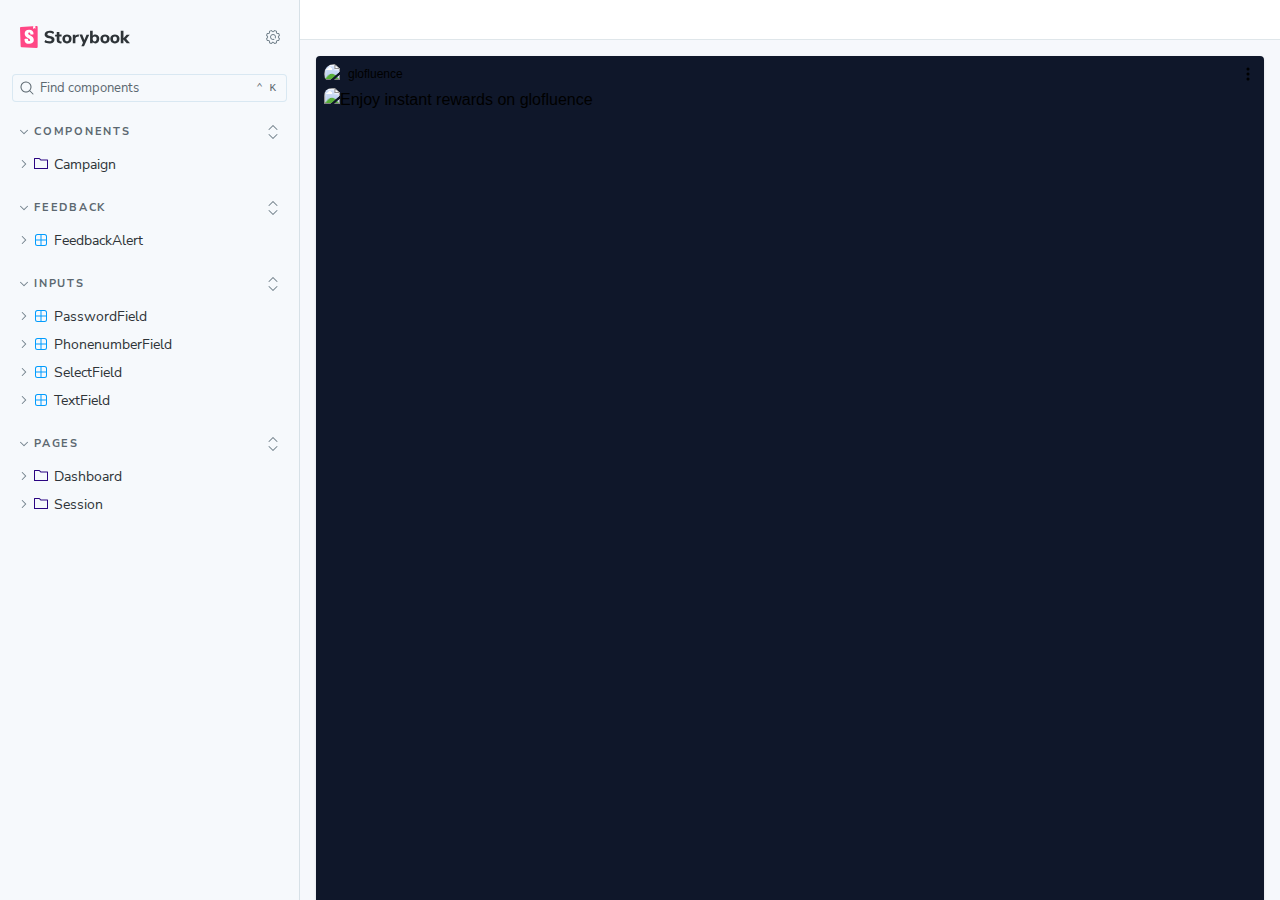
<file: index.html>
<!DOCTYPE html>
<html lang="en">
  <head>
    <meta charset="utf-8" />

    <title>storybook - Storybook</title>
    <meta name="viewport" content="width=device-width, initial-scale=1, maximum-scale=1" />

    
    <link rel="icon" type="image/x-icon" href="./favicon.ico" />
    
    <style>
      @font-face {
        font-family: 'Nunito Sans';
        font-style: normal;
        font-weight: 400;
        font-display: swap;
        src: url('./sb-common-assets/nunito-sans-regular.woff2') format('woff2');
      }

      @font-face {
        font-family: 'Nunito Sans';
        font-style: italic;
        font-weight: 400;
        font-display: swap;
        src: url('./sb-common-assets/nunito-sans-italic.woff2') format('woff2');
      }

      @font-face {
        font-family: 'Nunito Sans';
        font-style: normal;
        font-weight: 700;
        font-display: swap;
        src: url('./sb-common-assets/nunito-sans-bold.woff2') format('woff2');
      }

      @font-face {
        font-family: 'Nunito Sans';
        font-style: italic;
        font-weight: 700;
        font-display: swap;
        src: url('./sb-common-assets/nunito-sans-bold-italic.woff2') format('woff2');
      }
    </style>

    <link href="./sb-manager/runtime.js" rel="modulepreload" />

    
    <link href="./sb-addons/storybook-core-core-server-presets-0/common-manager-bundle.js" rel="modulepreload" />
    
    <link href="./sb-addons/onboarding-1/manager-bundle.js" rel="modulepreload" />
    
    <link href="./sb-addons/links-2/manager-bundle.js" rel="modulepreload" />
    
    <link href="./sb-addons/essentials-controls-3/manager-bundle.js" rel="modulepreload" />
    
    <link href="./sb-addons/essentials-actions-4/manager-bundle.js" rel="modulepreload" />
    
    <link href="./sb-addons/essentials-backgrounds-5/manager-bundle.js" rel="modulepreload" />
    
    <link href="./sb-addons/essentials-viewport-6/manager-bundle.js" rel="modulepreload" />
    
    <link href="./sb-addons/essentials-toolbars-7/manager-bundle.js" rel="modulepreload" />
    
    <link href="./sb-addons/essentials-measure-8/manager-bundle.js" rel="modulepreload" />
    
    <link href="./sb-addons/essentials-outline-9/manager-bundle.js" rel="modulepreload" />
    
    <link href="./sb-addons/chromatic-com-storybook-10/manager-bundle.js" rel="modulepreload" />
    
    <link href="./sb-addons/interactions-11/manager-bundle.js" rel="modulepreload" />
      <meta name="robots" content="noindex" /> 

    <style>
      #storybook-root[hidden] {
        display: none !important;
      }
    </style>

    
  </head>
  <body>
    <div id="root"></div>

    
    <script>
      
        
          window['FEATURES'] = {
  "argTypeTargetsV7": true,
  "legacyDecoratorFileOrder": false,
  "disallowImplicitActionsInRenderV8": true
};
        
      
        
          window['REFS'] = {};
        
      
        
          window['LOGLEVEL'] = "info";
        
      
        
          window['DOCS_OPTIONS'] = {
  "defaultName": "Docs",
  "autodocs": "tag"
};
        
      
        
          window['CONFIG_TYPE'] = "PRODUCTION";
        
      
        
      
        
      
        
          window['TAGS_OPTIONS'] = {
  "dev-only": {
    "excludeFromDocsStories": true
  },
  "docs-only": {
    "excludeFromSidebar": true
  },
  "test-only": {
    "excludeFromSidebar": true,
    "excludeFromDocsStories": true
  }
};
        
      
        
          window['STORYBOOK_RENDERER'] = "react";
        
      
        
          window['STORYBOOK_BUILDER'] = "@storybook/builder-webpack5";
        
      
        
          window['STORYBOOK_FRAMEWORK'] = "@storybook/react-webpack5";
        
      
    </script>
    

    <script type="module">
      import './sb-manager/globals-runtime.js';
      
      
        import './sb-addons/storybook-core-core-server-presets-0/common-manager-bundle.js';
      
        import './sb-addons/onboarding-1/manager-bundle.js';
      
        import './sb-addons/links-2/manager-bundle.js';
      
        import './sb-addons/essentials-controls-3/manager-bundle.js';
      
        import './sb-addons/essentials-actions-4/manager-bundle.js';
      
        import './sb-addons/essentials-backgrounds-5/manager-bundle.js';
      
        import './sb-addons/essentials-viewport-6/manager-bundle.js';
      
        import './sb-addons/essentials-toolbars-7/manager-bundle.js';
      
        import './sb-addons/essentials-measure-8/manager-bundle.js';
      
        import './sb-addons/essentials-outline-9/manager-bundle.js';
      
        import './sb-addons/chromatic-com-storybook-10/manager-bundle.js';
      
        import './sb-addons/interactions-11/manager-bundle.js';
      
      
      import './sb-manager/runtime.js';
    </script>

    
    <link href="./sb-preview/runtime.js" rel="prefetch" as="script" />
    
  </body>
</html>
</file>
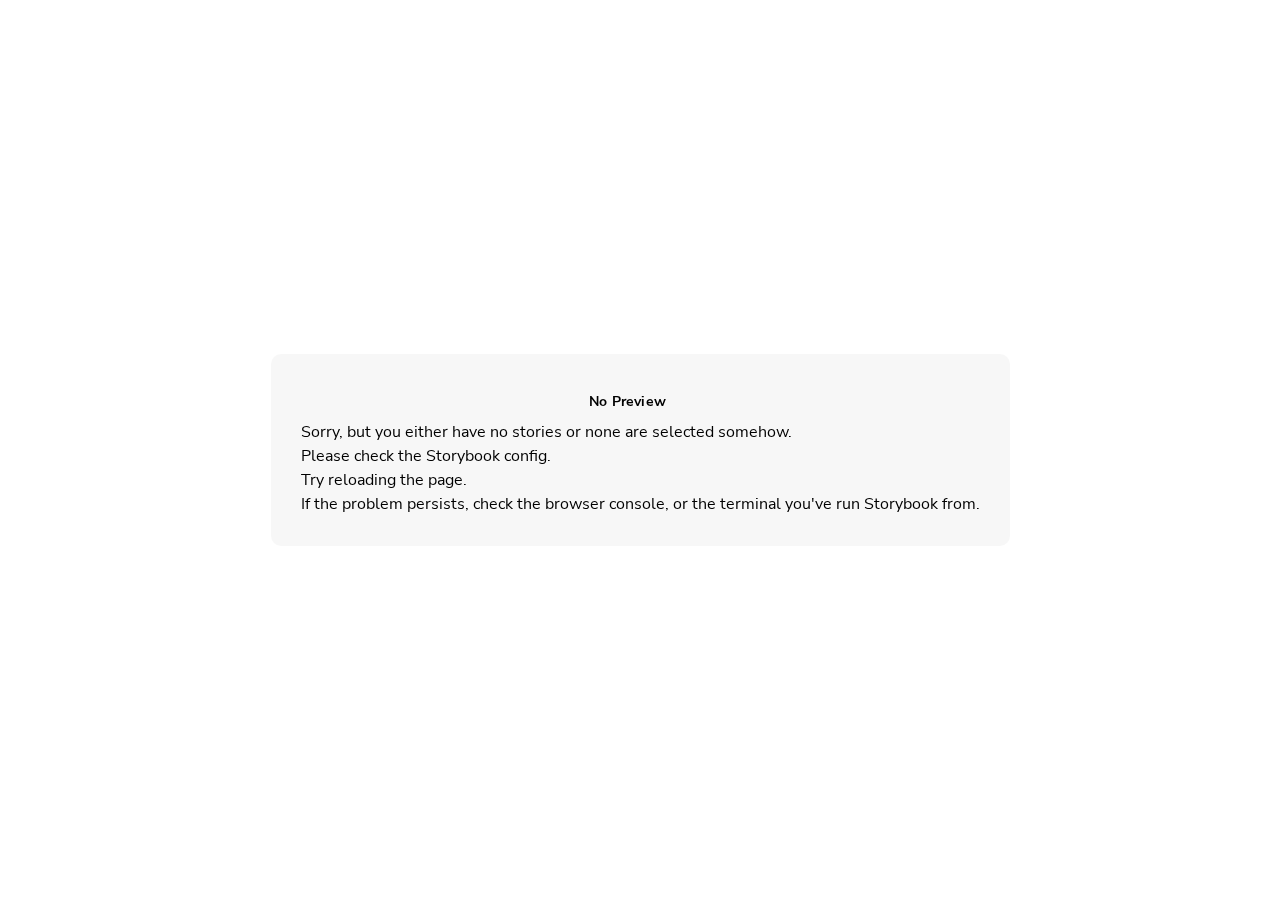
<file: iframe.html>
<!doctype html><html lang="en"><head><meta charset="utf-8"><title>Webpack App</title><meta name="viewport" content="width=device-width,initial-scale=1"><style>@font-face {
        font-family: 'Nunito Sans';
        font-style: normal;
        font-weight: 400;
        font-display: swap;
        src: url('./sb-common-assets/nunito-sans-regular.woff2') format('woff2');
      }

      @font-face {
        font-family: 'Nunito Sans';
        font-style: italic;
        font-weight: 400;
        font-display: swap;
        src: url('./sb-common-assets/nunito-sans-italic.woff2') format('woff2');
      }

      @font-face {
        font-family: 'Nunito Sans';
        font-style: normal;
        font-weight: 700;
        font-display: swap;
        src: url('./sb-common-assets/nunito-sans-bold.woff2') format('woff2');
      }

      @font-face {
        font-family: 'Nunito Sans';
        font-style: italic;
        font-weight: 700;
        font-display: swap;
        src: url('./sb-common-assets/nunito-sans-bold-italic.woff2') format('woff2');
      }</style><base target="_parent"><style>/* While we aren't showing the main block yet, but still preparing, we want everything the user
     has rendered, which may or may not be in #storybook-root, to be display none */
  .sb-show-preparing-story:not(.sb-show-main) > :not(.sb-preparing-story) {
    display: none;
  }

  .sb-show-preparing-docs:not(.sb-show-main) > :not(.sb-preparing-docs) {
    display: none;
  }

  /* Hide our own blocks when we aren't supposed to be showing them */
  :not(.sb-show-preparing-story) > .sb-preparing-story,
  :not(.sb-show-preparing-docs) > .sb-preparing-docs,
  :not(.sb-show-nopreview) > .sb-nopreview,
  :not(.sb-show-errordisplay) > .sb-errordisplay {
    display: none;
  }

  .sb-show-main.sb-main-centered {
    margin: 0;
    display: flex;
    align-items: center;
    min-height: 100vh;
  }

  .sb-show-main.sb-main-centered #storybook-root {
    box-sizing: border-box;
    margin: auto;
    padding: 1rem;
    max-height: 100%;
    /* Hack for centering correctly in IE11 */
  }

  /* Vertical centering fix for IE11 */
  @media screen and (-ms-high-contrast: none), (-ms-high-contrast: active) {
    .sb-show-main.sb-main-centered:after {
      content: '';
      min-height: inherit;
      font-size: 0;
    }
  }

  .sb-show-main.sb-main-fullscreen {
    margin: 0;
    padding: 0;
    display: block;
  }

  .sb-show-main.sb-main-padded {
    margin: 0;
    padding: 1rem;
    display: block;
    box-sizing: border-box;
  }

  .sb-wrapper {
    position: fixed;
    top: 0;
    bottom: 0;
    left: 0;
    right: 0;
    box-sizing: border-box;

    padding: 40px;
    font-family:
      'Nunito Sans',
      -apple-system,
      '.SFNSText-Regular',
      'San Francisco',
      BlinkMacSystemFont,
      'Segoe UI',
      'Helvetica Neue',
      Helvetica,
      Arial,
      sans-serif;
    -webkit-font-smoothing: antialiased;
    overflow: auto;
  }

  @media (max-width: 700px) {
    .sb-wrapper {
      padding: 20px;
    }
  }

  @media (max-width: 500px) {
    .sb-wrapper {
      padding: 10px;
    }
  }

  .sb-heading {
    font-size: 14px;
    font-weight: 600;
    letter-spacing: 0.2px;
    margin: 10px 0;
    padding-right: 25px;
  }

  .sb-nopreview {
    display: flex;
    align-content: center;
    justify-content: center;
    box-sizing: border-box;
  }

  .sb-nopreview_main {
    margin: auto;
    padding: 30px;
    border-radius: 10px;
    background: rgba(0, 0, 0, 0.03);
  }

  .sb-nopreview_heading {
    text-align: center;
  }

  .sb-errordisplay {
    background: #f6f9fc;
    color: black;
    z-index: 999999;
    width: 100vw;
    min-height: 100vh;
    box-sizing: border-box;

    & ol {
      padding-left: 18px;
      margin: 0;
    }

    & h1 {
      font-family: Nunito Sans;
      font-size: 22px;
      font-weight: 400;
      line-height: 30px;
      font-weight: normal;
      margin: 0;

      &::before {
        content: '';
        display: inline-block;
        width: 12px;
        height: 12px;
        background: #ff4400;
        border-radius: 50%;
        margin-right: 8px;
      }
    }

    & p,
    & ol {
      font-family: Nunito Sans;
      font-size: 14px;
      font-weight: 400;
      line-height: 19px;
      margin: 0;
    }

    & li + li {
      margin: 0;
      padding: 0;
      padding-top: 12px;
    }

    & a {
      color: currentColor;
    }
  }

  .sb-errordisplay_main {
    margin: auto;
    padding: 24px;
    display: flex;
    box-sizing: border-box;

    flex-direction: column;
    min-height: 100%;
    width: 100%;
    border-radius: 6px;
    background: white;
    border: 1px solid #ff0000;
    box-shadow: 0 0 64px rgba(0, 0, 0, 0.1);
    gap: 24px;
  }

  .sb-errordisplay_code {
    padding: 10px;
    flex: 1;
    background: #242424;
    color: #c6c6c6;
    box-sizing: border-box;

    font-size: 14px;
    font-weight: 400;
    line-height: 19px;
    border-radius: 4px;

    font-family: 'Operator Mono', 'Fira Code Retina', 'Fira Code', 'FiraCode-Retina', 'Andale Mono',
      'Lucida Console', Consolas, Monaco, monospace;
    margin: 0;
    overflow: auto;
  }

  .sb-errordisplay pre {
    white-space: pre-wrap;
    white-space: revert;
  }

  @-webkit-keyframes sb-rotate360 {
    from {
      transform: rotate(0deg);
    }

    to {
      transform: rotate(360deg);
    }
  }

  @keyframes sb-rotate360 {
    from {
      transform: rotate(0deg);
    }

    to {
      transform: rotate(360deg);
    }
  }

  @-webkit-keyframes sb-glow {
    0%,
    100% {
      opacity: 1;
    }

    50% {
      opacity: 0.4;
    }
  }

  @keyframes sb-glow {
    0%,
    100% {
      opacity: 1;
    }

    50% {
      opacity: 0.4;
    }
  }

  /* We display the preparing loaders *over* the rendering story */
  .sb-preparing-story,
  .sb-preparing-docs {
    background-color: white;
    /* Maximum possible z-index. It would be better to use stacking contexts to ensure it's always
    on top, but this isn't possible as it would require making CSS changes that could affect user code */
    z-index: 2147483647;
  }

  .sb-loader {
    -webkit-animation: sb-rotate360 0.7s linear infinite;
    animation: sb-rotate360 0.7s linear infinite;
    border-color: rgba(97, 97, 97, 0.29);
    border-radius: 50%;
    border-style: solid;
    border-top-color: #646464;
    border-width: 2px;
    display: inline-block;
    height: 32px;
    left: 50%;
    margin-left: -16px;
    margin-top: -16px;
    mix-blend-mode: difference;
    overflow: hidden;
    position: absolute;
    top: 50%;
    transition: all 200ms ease-out;
    vertical-align: top;
    width: 32px;
    z-index: 4;
  }

  .sb-previewBlock {
    background: #fff;
    border: 1px solid rgba(0, 0, 0, 0.1);
    border-radius: 4px;
    box-shadow: rgba(0, 0, 0, 0.1) 0 1px 3px 0;
    margin: 25px auto 40px;
    max-width: 600px;
  }

  .sb-previewBlock_header {
    align-items: center;
    box-shadow: rgba(0, 0, 0, 0.1) 0 -1px 0 0 inset;
    display: flex;
    gap: 14px;
    height: 40px;
    padding: 0 12px;
  }

  .sb-previewBlock_icon {
    -webkit-animation: sb-glow 1.5s ease-in-out infinite;
    animation: sb-glow 1.5s ease-in-out infinite;
    background: #e6e6e6;
    height: 14px;
    width: 14px;
  }

  .sb-previewBlock_icon:last-child {
    margin-left: auto;
  }

  .sb-previewBlock_body {
    -webkit-animation: sb-glow 1.5s ease-in-out infinite;
    animation: sb-glow 1.5s ease-in-out infinite;
    height: 182px;
    position: relative;
  }

  .sb-argstableBlock {
    border-collapse: collapse;
    border-spacing: 0;
    font-size: 13px;
    line-height: 20px;
    margin: 25px auto 40px;
    max-width: 600px;
    text-align: left;
    width: 100%;
  }

  .sb-argstableBlock th:first-of-type,
  .sb-argstableBlock td:first-of-type {
    padding-left: 20px;
  }

  .sb-argstableBlock th:nth-of-type(2),
  .sb-argstableBlock td:nth-of-type(2) {
    width: 35%;
  }

  .sb-argstableBlock th:nth-of-type(3),
  .sb-argstableBlock td:nth-of-type(3) {
    width: 15%;
  }

  .sb-argstableBlock th:last-of-type,
  .sb-argstableBlock td:last-of-type {
    width: 25%;
    padding-right: 20px;
  }

  .sb-argstableBlock th span,
  .sb-argstableBlock td span {
    -webkit-animation: sb-glow 1.5s ease-in-out infinite;
    animation: sb-glow 1.5s ease-in-out infinite;
    background-color: rgba(0, 0, 0, 0.1);
    border-radius: 0;
    box-shadow: none;
    color: transparent;
  }

  .sb-argstableBlock th {
    padding: 10px 15px;
  }

  .sb-argstableBlock-body {
    border-radius: 4px;
    box-shadow:
      rgba(0, 0, 0, 0.1) 0 1px 3px 1px,
      rgba(0, 0, 0, 0.065) 0 0 0 1px;
  }

  .sb-argstableBlock-body tr {
    background: transparent;
    overflow: hidden;
  }

  .sb-argstableBlock-body tr:not(:first-child) {
    border-top: 1px solid #e6e6e6;
  }

  .sb-argstableBlock-body tr:first-child td:first-child {
    border-top-left-radius: 4px;
  }

  .sb-argstableBlock-body tr:first-child td:last-child {
    border-top-right-radius: 4px;
  }

  .sb-argstableBlock-body tr:last-child td:first-child {
    border-bottom-left-radius: 4px;
  }

  .sb-argstableBlock-body tr:last-child td:last-child {
    border-bottom-right-radius: 4px;
  }

  .sb-argstableBlock-body td {
    background: #fff;
    padding-bottom: 10px;
    padding-top: 10px;
    vertical-align: top;
  }

  .sb-argstableBlock-body td:not(:first-of-type) {
    padding-left: 15px;
    padding-right: 15px;
  }

  .sb-argstableBlock-body button {
    -webkit-animation: sb-glow 1.5s ease-in-out infinite;
    animation: sb-glow 1.5s ease-in-out infinite;
    background-color: rgba(0, 0, 0, 0.1);
    border: 0;
    border-radius: 0;
    box-shadow: none;
    color: transparent;
    display: inline;
    font-size: 12px;
    line-height: 1;
    padding: 10px 16px;
  }

  .sb-argstableBlock-summary {
    margin-top: 4px;
  }

  .sb-argstableBlock-code {
    margin-right: 4px;
    margin-bottom: 4px;
    padding: 2px 5px;
  }</style><script>/* globals window */
  /* eslint-disable no-underscore-dangle */
  try {
    if (window.top !== window) {
      window.__REACT_DEVTOOLS_GLOBAL_HOOK__ = window.top.__REACT_DEVTOOLS_GLOBAL_HOOK__;
      window.__VUE_DEVTOOLS_GLOBAL_HOOK__ = window.top.__VUE_DEVTOOLS_GLOBAL_HOOK__;
      window.top.__VUE_DEVTOOLS_CONTEXT__ = window.document;
    }
  } catch (e) {
    // eslint-disable-next-line no-console
    console.warn('unable to connect to top frame for connecting dev tools');
  }</script><link href="static/css/4173.d0ded9eb.css" rel="stylesheet"><link href="static/css/main.d8adbba6.css" rel="stylesheet"><style>#storybook-root[hidden],
      #storybook-docs[hidden] {
        display: none !important;
      }</style></head><body><div class="sb-preparing-story sb-wrapper"><div class="sb-loader"></div></div><div class="sb-preparing-docs sb-wrapper"><div class="sb-previewBlock"><div class="sb-previewBlock_header"><div class="sb-previewBlock_icon"></div><div class="sb-previewBlock_icon"></div><div class="sb-previewBlock_icon"></div><div class="sb-previewBlock_icon"></div></div><div class="sb-previewBlock_body"><div class="sb-loader"></div></div></div><table aria-hidden="true" class="sb-argstableBlock"><thead class="sb-argstableBlock-head"><tr><th><span>Name</span></th><th><span>Description</span></th><th><span>Default</span></th><th><span>Control</span></th></tr></thead><tbody class="sb-argstableBlock-body"><tr><td><span>propertyName</span><span title="Required">*</span></td><td><div><span>This is a short description</span></div><div class="sb-argstableBlock-summary"><div><span class="sb-argstableBlock-code">summary</span></div></div></td><td><div><span class="sb-argstableBlock-code">defaultValue</span></div></td><td><button>Set string</button></td></tr><tr><td><span>propertyName</span><span>*</span></td><td><div><span>This is a short description</span></div><div class="sb-argstableBlock-summary"><div><span class="sb-argstableBlock-code">summary</span></div></div></td><td><div><span class="sb-argstableBlock-code">defaultValue</span></div></td><td><button>Set string</button></td></tr><tr><td><span>propertyName</span><span>*</span></td><td><div><span>This is a short description</span></div><div class="sb-argstableBlock-summary"><div><span class="sb-argstableBlock-code">summary</span></div></div></td><td><div><span class="sb-argstableBlock-code">defaultValue</span></div></td><td><button>Set string</button></td></tr></tbody></table></div><div class="sb-nopreview sb-wrapper"><div class="sb-nopreview_main"><h1 class="sb-nopreview_heading sb-heading">No Preview</h1><p>Sorry, but you either have no stories or none are selected somehow.</p><ul><li>Please check the Storybook config.</li><li>Try reloading the page.</li></ul><p>If the problem persists, check the browser console, or the terminal you've run Storybook from.</p></div></div><div class="sb-errordisplay sb-wrapper"><div class="sb-errordisplay_main"><h1 id="error-message"></h1><p>The component failed to render properly, likely due to a configuration issue in Storybook. Here are some common causes and how you can address them:</p><ol><li><strong>Missing Context/Providers</strong>: You can use decorators to supply specific contexts or providers, which are sometimes necessary for components to render correctly. For detailed instructions on using decorators, please visit the <a href="https://storybook.js.org/docs/react/writing-stories/decorators">Decorators documentation</a>.</li><li><strong>Misconfigured Webpack or Vite</strong>: Verify that Storybook picks up all necessary settings for loaders, plugins, and other relevant parameters. You can find step-by-step guides for configuring <a href="https://storybook.js.org/docs/builders/webpack">Webpack</a> or <a href="https://storybook.js.org/docs/builders/vite">Vite</a> with Storybook.</li><li><strong>Missing Environment Variables</strong>: Your Storybook may require specific environment variables to function as intended. You can set up custom environment variables as outlined in the <a href="https://storybook.js.org/docs/configure/environment-variables">Environment Variables documentation</a>.</li></ol><pre class="sb-errordisplay_code"><code id="error-stack"></code></pre></div></div><div id="storybook-root"></div><div id="storybook-docs"></div><script>window['CONFIG_TYPE'] = "PRODUCTION";
          
      
          
            window['LOGLEVEL'] = "info";
          
      
          
            window['FRAMEWORK_OPTIONS'] = {};
          
      
          
      
          
            window['FEATURES'] = {"argTypeTargetsV7":true,"legacyDecoratorFileOrder":false,"disallowImplicitActionsInRenderV8":true};
          
      
          
      
          
            window['STORIES'] = [{"titlePrefix":"","directory":"./src","files":"**/*.mdx","importPathMatcher":"^\\.[\\\\/](?:src(?:\\/(?!\\.)(?:(?:(?!(?:^|\\/)\\.).)*?)\\/|\\/|$)(?!\\.)(?=.)[^/]*?\\.mdx)$"},{"titlePrefix":"","directory":"./src","files":"**/*.stories.@(js|jsx|mjs|ts|tsx)","importPathMatcher":"^\\.[\\\\/](?:src(?:\\/(?!\\.)(?:(?:(?!(?:^|\\/)\\.).)*?)\\/|\\/|$)(?!\\.)(?=.)[^/]*?\\.stories\\.(js|jsx|mjs|ts|tsx))$"}];
          
      
          
            window['DOCS_OPTIONS'] = {"defaultName":"Docs","autodocs":"tag"};
          
      
          
            window['TAGS_OPTIONS'] = {"dev-only":{"excludeFromDocsStories":true},"docs-only":{"excludeFromSidebar":true},"test-only":{"excludeFromSidebar":true,"excludeFromDocsStories":true}};</script><script type="module">import './sb-preview/runtime.js';

      
      import './runtime~main.d89743ee.iframe.bundle.js';
      
      import './main.a07658b6.iframe.bundle.js';</script></body></html>
</file>
<file: static/css/4173.d0ded9eb.css>
:root{--ion-color-primary: #0054e9;--ion-color-primary-rgb: 0, 84, 233;--ion-color-primary-contrast: #fff;--ion-color-primary-contrast-rgb: 255, 255, 255;--ion-color-primary-shade: #004acd;--ion-color-primary-tint: #1a65eb;--ion-color-secondary: #0163aa;--ion-color-secondary-rgb: 1, 99, 170;--ion-color-secondary-contrast: #fff;--ion-color-secondary-contrast-rgb: 255, 255, 255;--ion-color-secondary-shade: #015796;--ion-color-secondary-tint: #1a73b3;--ion-color-tertiary: #6030ff;--ion-color-tertiary-rgb: 96, 48, 255;--ion-color-tertiary-contrast: #fff;--ion-color-tertiary-contrast-rgb: 255, 255, 255;--ion-color-tertiary-shade: #542ae0;--ion-color-tertiary-tint: #7045ff;--ion-color-success: #2dd55b;--ion-color-success-rgb: 45, 213, 91;--ion-color-success-contrast: #000;--ion-color-success-contrast-rgb: 0, 0, 0;--ion-color-success-shade: #28bb50;--ion-color-success-tint: #42d96b;--ion-color-warning: #ffc409;--ion-color-warning-rgb: 255, 196, 9;--ion-color-warning-contrast: #000;--ion-color-warning-contrast-rgb: 0, 0, 0;--ion-color-warning-shade: #e0ac08;--ion-color-warning-tint: #ffca22;--ion-color-danger: #c5000f;--ion-color-danger-rgb: 197, 0, 15;--ion-color-danger-contrast: #fff;--ion-color-danger-contrast-rgb: 255, 255, 255;--ion-color-danger-shade: #ad000d;--ion-color-danger-tint: #cb1a27;--ion-color-light: #f4f5f8;--ion-color-light-rgb: 244, 245, 248;--ion-color-light-contrast: #000;--ion-color-light-contrast-rgb: 0, 0, 0;--ion-color-light-shade: #d7d8da;--ion-color-light-tint: #f5f6f9;--ion-color-medium: #636469;--ion-color-medium-rgb: 99, 100, 105;--ion-color-medium-contrast: #fff;--ion-color-medium-contrast-rgb: 255, 255, 255;--ion-color-medium-shade: #57585c;--ion-color-medium-tint: #737478;--ion-color-dark: #222428;--ion-color-dark-rgb: 34, 36, 40;--ion-color-dark-contrast: #fff;--ion-color-dark-contrast-rgb: 255, 255, 255;--ion-color-dark-shade: #1e2023;--ion-color-dark-tint: #383a3e}html.ios{--ion-default-font: -apple-system, BlinkMacSystemFont, "Helvetica Neue", "Roboto", sans-serif}html.md{--ion-default-font: "Roboto", "Helvetica Neue", sans-serif}html{--ion-dynamic-font: -apple-system-body;--ion-font-family: var(--ion-default-font)}body{background:var(--ion-background-color);color:var(--ion-text-color)}body.backdrop-no-scroll{overflow:hidden}html.ios ion-modal.modal-card ion-header ion-toolbar:first-of-type,html.ios ion-modal.modal-sheet ion-header ion-toolbar:first-of-type,html.ios ion-modal ion-footer ion-toolbar:first-of-type{padding-top:6px}html.ios ion-modal.modal-card ion-header ion-toolbar:last-of-type,html.ios ion-modal.modal-sheet ion-header ion-toolbar:last-of-type{padding-bottom:6px}html.ios ion-modal ion-toolbar{padding-right:calc(var(--ion-safe-area-right) + 8px);padding-left:calc(var(--ion-safe-area-left) + 8px)}@media screen and (min-width: 768px){html.ios ion-modal.modal-card:first-of-type{--backdrop-opacity: 0.18}}ion-modal.modal-default.show-modal~ion-modal.modal-default{--backdrop-opacity: 0;--box-shadow: none}html.ios ion-modal.modal-card .ion-page{border-top-left-radius:var(--border-radius)}.ion-color-primary{--ion-color-base: var(--ion-color-primary, #0054e9) !important;--ion-color-base-rgb: var(--ion-color-primary-rgb, 0, 84, 233) !important;--ion-color-contrast: var(--ion-color-primary-contrast, #fff) !important;--ion-color-contrast-rgb: var(--ion-color-primary-contrast-rgb, 255, 255, 255) !important;--ion-color-shade: var(--ion-color-primary-shade, #004acd) !important;--ion-color-tint: var(--ion-color-primary-tint, #1a65eb) !important}.ion-color-secondary{--ion-color-base: var(--ion-color-secondary, #0163aa) !important;--ion-color-base-rgb: var(--ion-color-secondary-rgb, 1, 99, 170) !important;--ion-color-contrast: var(--ion-color-secondary-contrast, #fff) !important;--ion-color-contrast-rgb: var(--ion-color-secondary-contrast-rgb, 255, 255, 255) !important;--ion-color-shade: var(--ion-color-secondary-shade, #015796) !important;--ion-color-tint: var(--ion-color-secondary-tint, #1a73b3) !important}.ion-color-tertiary{--ion-color-base: var(--ion-color-tertiary, #6030ff) !important;--ion-color-base-rgb: var(--ion-color-tertiary-rgb, 96, 48, 255) !important;--ion-color-contrast: var(--ion-color-tertiary-contrast, #fff) !important;--ion-color-contrast-rgb: var(--ion-color-tertiary-contrast-rgb, 255, 255, 255) !important;--ion-color-shade: var(--ion-color-tertiary-shade, #542ae0) !important;--ion-color-tint: var(--ion-color-tertiary-tint, #7045ff) !important}.ion-color-success{--ion-color-base: var(--ion-color-success, #2dd55b) !important;--ion-color-base-rgb: var(--ion-color-success-rgb, 45, 213, 91) !important;--ion-color-contrast: var(--ion-color-success-contrast, #000) !important;--ion-color-contrast-rgb: var(--ion-color-success-contrast-rgb, 0, 0, 0) !important;--ion-color-shade: var(--ion-color-success-shade, #28bb50) !important;--ion-color-tint: var(--ion-color-success-tint, #42d96b) !important}.ion-color-warning{--ion-color-base: var(--ion-color-warning, #ffc409) !important;--ion-color-base-rgb: var(--ion-color-warning-rgb, 255, 196, 9) !important;--ion-color-contrast: var(--ion-color-warning-contrast, #000) !important;--ion-color-contrast-rgb: var(--ion-color-warning-contrast-rgb, 0, 0, 0) !important;--ion-color-shade: var(--ion-color-warning-shade, #e0ac08) !important;--ion-color-tint: var(--ion-color-warning-tint, #ffca22) !important}.ion-color-danger{--ion-color-base: var(--ion-color-danger, #c5000f) !important;--ion-color-base-rgb: var(--ion-color-danger-rgb, 197, 0, 15) !important;--ion-color-contrast: var(--ion-color-danger-contrast, #fff) !important;--ion-color-contrast-rgb: var(--ion-color-danger-contrast-rgb, 255, 255, 255) !important;--ion-color-shade: var(--ion-color-danger-shade, #ad000d) !important;--ion-color-tint: var(--ion-color-danger-tint, #cb1a27) !important}.ion-color-light{--ion-color-base: var(--ion-color-light, #f4f5f8) !important;--ion-color-base-rgb: var(--ion-color-light-rgb, 244, 245, 248) !important;--ion-color-contrast: var(--ion-color-light-contrast, #000) !important;--ion-color-contrast-rgb: var(--ion-color-light-contrast-rgb, 0, 0, 0) !important;--ion-color-shade: var(--ion-color-light-shade, #d7d8da) !important;--ion-color-tint: var(--ion-color-light-tint, #f5f6f9) !important}.ion-color-medium{--ion-color-base: var(--ion-color-medium, #636469) !important;--ion-color-base-rgb: var(--ion-color-medium-rgb, 99, 100, 105) !important;--ion-color-contrast: var(--ion-color-medium-contrast, #fff) !important;--ion-color-contrast-rgb: var(--ion-color-medium-contrast-rgb, 255, 255, 255) !important;--ion-color-shade: var(--ion-color-medium-shade, #57585c) !important;--ion-color-tint: var(--ion-color-medium-tint, #737478) !important}.ion-color-dark{--ion-color-base: var(--ion-color-dark, #222428) !important;--ion-color-base-rgb: var(--ion-color-dark-rgb, 34, 36, 40) !important;--ion-color-contrast: var(--ion-color-dark-contrast, #fff) !important;--ion-color-contrast-rgb: var(--ion-color-dark-contrast-rgb, 255, 255, 255) !important;--ion-color-shade: var(--ion-color-dark-shade, #1e2023) !important;--ion-color-tint: var(--ion-color-dark-tint, #383a3e) !important}.ion-page{left:0;right:0;top:0;bottom:0;display:flex;position:absolute;flex-direction:column;justify-content:space-between;contain:layout size style;z-index:0}ion-modal>.ion-page{position:relative;contain:layout style;height:100%}.split-pane-visible>.ion-page.split-pane-main{position:relative}ion-route,ion-route-redirect,ion-router,ion-select-option,ion-nav-controller,ion-menu-controller,ion-action-sheet-controller,ion-alert-controller,ion-loading-controller,ion-modal-controller,ion-picker-controller,ion-popover-controller,ion-toast-controller,.ion-page-hidden{display:none !important}.ion-page-invisible{opacity:0}.can-go-back>ion-header ion-back-button{display:block}html.plt-ios.plt-hybrid,html.plt-ios.plt-pwa{--ion-statusbar-padding: 20px}@supports(padding-top: 20px){html{--ion-safe-area-top: var(--ion-statusbar-padding)}}@supports(padding-top: env(safe-area-inset-top)){html{--ion-safe-area-top: env(safe-area-inset-top);--ion-safe-area-bottom: env(safe-area-inset-bottom);--ion-safe-area-left: env(safe-area-inset-left);--ion-safe-area-right: env(safe-area-inset-right)}}ion-card.ion-color .ion-inherit-color,ion-card-header.ion-color .ion-inherit-color{color:inherit}.menu-content{transform:translate3d(0,  0,  0)}.menu-content-open{cursor:pointer;touch-action:manipulation;pointer-events:none;overflow-y:hidden}.menu-content-open ion-content{--overflow: hidden}.menu-content-open .ion-content-scroll-host{overflow:hidden}.ios .menu-content-reveal{box-shadow:-8px 0 42px rgba(0,0,0,.08)}[dir=rtl].ios .menu-content-reveal{box-shadow:8px 0 42px rgba(0,0,0,.08)}.md .menu-content-reveal{box-shadow:4px 0px 16px rgba(0,0,0,.18)}.md .menu-content-push{box-shadow:4px 0px 16px rgba(0,0,0,.18)}ion-accordion-group.accordion-group-expand-inset>ion-accordion:first-of-type{border-top-left-radius:8px;border-top-right-radius:8px}ion-accordion-group.accordion-group-expand-inset>ion-accordion:last-of-type{border-bottom-left-radius:8px;border-bottom-right-radius:8px}ion-accordion-group>ion-accordion:last-of-type ion-item[slot=header]{--border-width: 0px}ion-accordion.accordion-animated>[slot=header] .ion-accordion-toggle-icon{transition:300ms transform cubic-bezier(0.25, 0.8, 0.5, 1)}@media(prefers-reduced-motion: reduce){ion-accordion .ion-accordion-toggle-icon{transition:none !important}}ion-accordion.accordion-expanding>[slot=header] .ion-accordion-toggle-icon,ion-accordion.accordion-expanded>[slot=header] .ion-accordion-toggle-icon{transform:rotate(180deg)}ion-accordion-group.accordion-group-expand-inset.md>ion-accordion.accordion-previous ion-item[slot=header]{--border-width: 0px;--inner-border-width: 0px}ion-accordion-group.accordion-group-expand-inset.md>ion-accordion.accordion-expanding:first-of-type,ion-accordion-group.accordion-group-expand-inset.md>ion-accordion.accordion-expanded:first-of-type{margin-top:0}ion-input input::-webkit-date-and-time-value{text-align:start}.ion-datetime-button-overlay{--width: fit-content;--height: fit-content}.ion-datetime-button-overlay ion-datetime.datetime-grid{width:320px;min-height:320px}[ion-last-focus],header[tabindex="-1"]:focus,[role=banner][tabindex="-1"]:focus,main[tabindex="-1"]:focus,[role=main][tabindex="-1"]:focus,h1[tabindex="-1"]:focus,[role=heading][aria-level="1"][tabindex="-1"]:focus{outline:none}.popover-viewport:has(>ion-content){overflow:hidden}@supports not selector(:has(> ion-content)){.popover-viewport{overflow:hidden}}/*# sourceMappingURL=core.css.map */

audio,canvas,progress,video{vertical-align:baseline}audio:not([controls]){display:none;height:0}b,strong{font-weight:bold}img{max-width:100%}hr{height:1px;border-width:0;box-sizing:content-box}pre{overflow:auto}code,kbd,pre,samp{font-family:monospace,monospace;font-size:1em}label,input,select,textarea{font-family:inherit;line-height:normal}textarea{overflow:auto;height:auto;font:inherit;color:inherit}textarea::placeholder{padding-left:2px}form,input,optgroup,select{margin:0;font:inherit;color:inherit}html input[type=button],input[type=reset],input[type=submit]{cursor:pointer;-webkit-appearance:button}a,a div,a span,a ion-icon,a ion-label,button,button div,button span,button ion-icon,button ion-label,.ion-tappable,[tappable],[tappable] div,[tappable] span,[tappable] ion-icon,[tappable] ion-label,input,textarea{touch-action:manipulation}a ion-label,button ion-label{pointer-events:none}button{padding:0;border:0;border-radius:0;font-family:inherit;font-style:inherit;font-feature-settings:inherit;font-variant:inherit;line-height:1;text-transform:none;cursor:pointer;-webkit-appearance:button}[tappable]{cursor:pointer}a[disabled],button[disabled],html input[disabled]{cursor:default}button::-moz-focus-inner,input::-moz-focus-inner{padding:0;border:0}input[type=number]::-webkit-inner-spin-button,input[type=number]::-webkit-outer-spin-button{height:auto}input[type=search]::-webkit-search-cancel-button,input[type=search]::-webkit-search-decoration{-webkit-appearance:none}table{border-collapse:collapse;border-spacing:0}td,th{padding:0}/*# sourceMappingURL=normalize.css.map */

*{box-sizing:border-box;-webkit-tap-highlight-color:rgba(0,0,0,0);-webkit-tap-highlight-color:transparent;-webkit-touch-callout:none}html{width:100%;height:100%;-webkit-text-size-adjust:100%;-moz-text-size-adjust:100%;text-size-adjust:100%}html:not(.hydrated) body{display:none}html.ion-ce body{display:block}html.plt-pwa{height:100vh}body{-moz-osx-font-smoothing:grayscale;-webkit-font-smoothing:antialiased;margin-left:0;margin-right:0;margin-top:0;margin-bottom:0;padding-left:0;padding-right:0;padding-top:0;padding-bottom:0;position:fixed;width:100%;max-width:100%;height:100%;max-height:100%;transform:translateZ(0);text-rendering:optimizeLegibility;overflow:hidden;touch-action:manipulation;-webkit-user-drag:none;-ms-content-zooming:none;word-wrap:break-word;overscroll-behavior-y:none;-webkit-text-size-adjust:none;-moz-text-size-adjust:none;text-size-adjust:none}/*# sourceMappingURL=structure.css.map */

html{font-family:var(--ion-font-family)}@supports(-webkit-touch-callout: none){html{font:16px var(--ion-font-family);font:var(--ion-dynamic-font, 16px var(--ion-font-family))}}a{background-color:transparent;color:#0054e9;color:var(--ion-color-primary, #0054e9)}h1,h2,h3,h4,h5,h6{margin-top:16px;margin-bottom:10px;font-weight:500;line-height:1.2}h1{margin-top:20px;font-size:1.625rem}h2{margin-top:18px;font-size:1.5rem}h3{font-size:1.375rem}h4{font-size:1.25rem}h5{font-size:1.125rem}h6{font-size:1rem}small{font-size:75%}sub,sup{position:relative;font-size:75%;line-height:0;vertical-align:baseline}sup{top:-0.5em}sub{bottom:-0.25em}/*# sourceMappingURL=typography.css.map */

.ion-no-padding{--padding-start: 0;--padding-end: 0;--padding-top: 0;--padding-bottom: 0;padding-left:0;padding-right:0;padding-top:0;padding-bottom:0}.ion-padding{--padding-start: var(--ion-padding, 16px);--padding-end: var(--ion-padding, 16px);--padding-top: var(--ion-padding, 16px);--padding-bottom: var(--ion-padding, 16px);padding-inline-start:16px;padding-inline-start:var(--ion-padding, 16px);padding-inline-end:16px;padding-inline-end:var(--ion-padding, 16px);padding-top:16px;padding-top:var(--ion-padding, 16px);padding-bottom:16px;padding-bottom:var(--ion-padding, 16px)}.ion-padding-top{--padding-top: var(--ion-padding, 16px);padding-top:16px;padding-top:var(--ion-padding, 16px)}.ion-padding-start{--padding-start: var(--ion-padding, 16px);padding-inline-start:16px;padding-inline-start:var(--ion-padding, 16px)}.ion-padding-end{--padding-end: var(--ion-padding, 16px);padding-inline-end:16px;padding-inline-end:var(--ion-padding, 16px)}.ion-padding-bottom{--padding-bottom: var(--ion-padding, 16px);padding-bottom:16px;padding-bottom:var(--ion-padding, 16px)}.ion-padding-vertical{--padding-top: var(--ion-padding, 16px);--padding-bottom: var(--ion-padding, 16px);padding-top:16px;padding-top:var(--ion-padding, 16px);padding-bottom:16px;padding-bottom:var(--ion-padding, 16px)}.ion-padding-horizontal{--padding-start: var(--ion-padding, 16px);--padding-end: var(--ion-padding, 16px);padding-inline-start:16px;padding-inline-start:var(--ion-padding, 16px);padding-inline-end:16px;padding-inline-end:var(--ion-padding, 16px)}.ion-no-margin{--margin-start: 0;--margin-end: 0;--margin-top: 0;--margin-bottom: 0;margin-left:0;margin-right:0;margin-top:0;margin-bottom:0}.ion-margin{--margin-start: var(--ion-margin, 16px);--margin-end: var(--ion-margin, 16px);--margin-top: var(--ion-margin, 16px);--margin-bottom: var(--ion-margin, 16px);margin-inline-start:16px;margin-inline-start:var(--ion-margin, 16px);margin-inline-end:16px;margin-inline-end:var(--ion-margin, 16px);margin-top:16px;margin-top:var(--ion-margin, 16px);margin-bottom:16px;margin-bottom:var(--ion-margin, 16px)}.ion-margin-top{--margin-top: var(--ion-margin, 16px);margin-top:16px;margin-top:var(--ion-margin, 16px)}.ion-margin-start{--margin-start: var(--ion-margin, 16px);margin-inline-start:16px;margin-inline-start:var(--ion-margin, 16px)}.ion-margin-end{--margin-end: var(--ion-margin, 16px);margin-inline-end:16px;margin-inline-end:var(--ion-margin, 16px)}.ion-margin-bottom{--margin-bottom: var(--ion-margin, 16px);margin-bottom:16px;margin-bottom:var(--ion-margin, 16px)}.ion-margin-vertical{--margin-top: var(--ion-margin, 16px);--margin-bottom: var(--ion-margin, 16px);margin-top:16px;margin-top:var(--ion-margin, 16px);margin-bottom:16px;margin-bottom:var(--ion-margin, 16px)}.ion-margin-horizontal{--margin-start: var(--ion-margin, 16px);--margin-end: var(--ion-margin, 16px);margin-inline-start:16px;margin-inline-start:var(--ion-margin, 16px);margin-inline-end:16px;margin-inline-end:var(--ion-margin, 16px)}/*# sourceMappingURL=padding.css.map */

.ion-float-left{float:left !important}.ion-float-right{float:right !important}.ion-float-start{float:left !important}:host-context([dir=rtl]) .ion-float-start{float:right !important}[dir=rtl] .ion-float-start{float:right !important}@supports selector(:dir(rtl)){.ion-float-start:dir(rtl){float:right !important}}.ion-float-end{float:right !important}:host-context([dir=rtl]) .ion-float-end{float:left !important}[dir=rtl] .ion-float-end{float:left !important}@supports selector(:dir(rtl)){.ion-float-end:dir(rtl){float:left !important}}@media(min-width: 576px){.ion-float-sm-left{float:left !important}.ion-float-sm-right{float:right !important}.ion-float-sm-start{float:left !important}:host-context([dir=rtl]) .ion-float-sm-start{float:right !important}[dir=rtl] .ion-float-sm-start{float:right !important}@supports selector(:dir(rtl)){.ion-float-sm-start:dir(rtl){float:right !important}}.ion-float-sm-end{float:right !important}:host-context([dir=rtl]) .ion-float-sm-end{float:left !important}[dir=rtl] .ion-float-sm-end{float:left !important}@supports selector(:dir(rtl)){.ion-float-sm-end:dir(rtl){float:left !important}}}@media(min-width: 768px){.ion-float-md-left{float:left !important}.ion-float-md-right{float:right !important}.ion-float-md-start{float:left !important}:host-context([dir=rtl]) .ion-float-md-start{float:right !important}[dir=rtl] .ion-float-md-start{float:right !important}@supports selector(:dir(rtl)){.ion-float-md-start:dir(rtl){float:right !important}}.ion-float-md-end{float:right !important}:host-context([dir=rtl]) .ion-float-md-end{float:left !important}[dir=rtl] .ion-float-md-end{float:left !important}@supports selector(:dir(rtl)){.ion-float-md-end:dir(rtl){float:left !important}}}@media(min-width: 992px){.ion-float-lg-left{float:left !important}.ion-float-lg-right{float:right !important}.ion-float-lg-start{float:left !important}:host-context([dir=rtl]) .ion-float-lg-start{float:right !important}[dir=rtl] .ion-float-lg-start{float:right !important}@supports selector(:dir(rtl)){.ion-float-lg-start:dir(rtl){float:right !important}}.ion-float-lg-end{float:right !important}:host-context([dir=rtl]) .ion-float-lg-end{float:left !important}[dir=rtl] .ion-float-lg-end{float:left !important}@supports selector(:dir(rtl)){.ion-float-lg-end:dir(rtl){float:left !important}}}@media(min-width: 1200px){.ion-float-xl-left{float:left !important}.ion-float-xl-right{float:right !important}.ion-float-xl-start{float:left !important}:host-context([dir=rtl]) .ion-float-xl-start{float:right !important}[dir=rtl] .ion-float-xl-start{float:right !important}@supports selector(:dir(rtl)){.ion-float-xl-start:dir(rtl){float:right !important}}.ion-float-xl-end{float:right !important}:host-context([dir=rtl]) .ion-float-xl-end{float:left !important}[dir=rtl] .ion-float-xl-end{float:left !important}@supports selector(:dir(rtl)){.ion-float-xl-end:dir(rtl){float:left !important}}}/*# sourceMappingURL=float-elements.css.map */

.ion-text-center{text-align:center !important}.ion-text-justify{text-align:justify !important}.ion-text-start{text-align:start !important}.ion-text-end{text-align:end !important}.ion-text-left{text-align:left !important}.ion-text-right{text-align:right !important}.ion-text-nowrap{white-space:nowrap !important}.ion-text-wrap{white-space:normal !important}@media(min-width: 576px){.ion-text-sm-center{text-align:center !important}.ion-text-sm-justify{text-align:justify !important}.ion-text-sm-start{text-align:start !important}.ion-text-sm-end{text-align:end !important}.ion-text-sm-left{text-align:left !important}.ion-text-sm-right{text-align:right !important}.ion-text-sm-nowrap{white-space:nowrap !important}.ion-text-sm-wrap{white-space:normal !important}}@media(min-width: 768px){.ion-text-md-center{text-align:center !important}.ion-text-md-justify{text-align:justify !important}.ion-text-md-start{text-align:start !important}.ion-text-md-end{text-align:end !important}.ion-text-md-left{text-align:left !important}.ion-text-md-right{text-align:right !important}.ion-text-md-nowrap{white-space:nowrap !important}.ion-text-md-wrap{white-space:normal !important}}@media(min-width: 992px){.ion-text-lg-center{text-align:center !important}.ion-text-lg-justify{text-align:justify !important}.ion-text-lg-start{text-align:start !important}.ion-text-lg-end{text-align:end !important}.ion-text-lg-left{text-align:left !important}.ion-text-lg-right{text-align:right !important}.ion-text-lg-nowrap{white-space:nowrap !important}.ion-text-lg-wrap{white-space:normal !important}}@media(min-width: 1200px){.ion-text-xl-center{text-align:center !important}.ion-text-xl-justify{text-align:justify !important}.ion-text-xl-start{text-align:start !important}.ion-text-xl-end{text-align:end !important}.ion-text-xl-left{text-align:left !important}.ion-text-xl-right{text-align:right !important}.ion-text-xl-nowrap{white-space:nowrap !important}.ion-text-xl-wrap{white-space:normal !important}}/*# sourceMappingURL=text-alignment.css.map */

.ion-text-uppercase{text-transform:uppercase !important}.ion-text-lowercase{text-transform:lowercase !important}.ion-text-capitalize{text-transform:capitalize !important}@media(min-width: 576px){.ion-text-sm-uppercase{text-transform:uppercase !important}.ion-text-sm-lowercase{text-transform:lowercase !important}.ion-text-sm-capitalize{text-transform:capitalize !important}}@media(min-width: 768px){.ion-text-md-uppercase{text-transform:uppercase !important}.ion-text-md-lowercase{text-transform:lowercase !important}.ion-text-md-capitalize{text-transform:capitalize !important}}@media(min-width: 992px){.ion-text-lg-uppercase{text-transform:uppercase !important}.ion-text-lg-lowercase{text-transform:lowercase !important}.ion-text-lg-capitalize{text-transform:capitalize !important}}@media(min-width: 1200px){.ion-text-xl-uppercase{text-transform:uppercase !important}.ion-text-xl-lowercase{text-transform:lowercase !important}.ion-text-xl-capitalize{text-transform:capitalize !important}}/*# sourceMappingURL=text-transformation.css.map */

.ion-align-self-start{align-self:flex-start !important}.ion-align-self-end{align-self:flex-end !important}.ion-align-self-center{align-self:center !important}.ion-align-self-stretch{align-self:stretch !important}.ion-align-self-baseline{align-self:baseline !important}.ion-align-self-auto{align-self:auto !important}.ion-wrap{flex-wrap:wrap !important}.ion-nowrap{flex-wrap:nowrap !important}.ion-wrap-reverse{flex-wrap:wrap-reverse !important}.ion-justify-content-start{justify-content:flex-start !important}.ion-justify-content-center{justify-content:center !important}.ion-justify-content-end{justify-content:flex-end !important}.ion-justify-content-around{justify-content:space-around !important}.ion-justify-content-between{justify-content:space-between !important}.ion-justify-content-evenly{justify-content:space-evenly !important}.ion-align-items-start{align-items:flex-start !important}.ion-align-items-center{align-items:center !important}.ion-align-items-end{align-items:flex-end !important}.ion-align-items-stretch{align-items:stretch !important}.ion-align-items-baseline{align-items:baseline !important}/*# sourceMappingURL=flex-utils.css.map */

.ion-hide{display:none !important}.ion-hide-up{display:none !important}.ion-hide-down{display:none !important}@media(min-width: 576px){.ion-hide-sm-up{display:none !important}}@media(max-width: 575.98px){.ion-hide-sm-down{display:none !important}}@media(min-width: 768px){.ion-hide-md-up{display:none !important}}@media(max-width: 767.98px){.ion-hide-md-down{display:none !important}}@media(min-width: 992px){.ion-hide-lg-up{display:none !important}}@media(max-width: 991.98px){.ion-hide-lg-down{display:none !important}}@media(min-width: 1200px){.ion-hide-xl-up{display:none !important}}@media(max-width: 1199.98px){.ion-hide-xl-down{display:none !important}}/*# sourceMappingURL=display.css.map */


/*# sourceMappingURL=4173.d0ded9eb.css.map*/
</file>
<file: static/css/main.d8adbba6.css>
:root {
	--ion-color-primary: #2596BE;
	--ion-color-primary-rgb: 37,150,190;
	--ion-color-primary-contrast: #000000;
	--ion-color-primary-contrast-rgb: 0,0,0;
	--ion-color-primary-shade: #2184a7;
	--ion-color-primary-tint: #3ba1c5;

	--ion-color-secondary: #38AED8;
	--ion-color-secondary-rgb: 56,174,216;
	--ion-color-secondary-contrast: #000000;
	--ion-color-secondary-contrast-rgb: 0,0,0;
	--ion-color-secondary-shade: #3199be;
	--ion-color-secondary-tint: #4cb6dc;

	--ion-color-tertiary: #1E7898;
	--ion-color-tertiary-rgb: 30,120,152;
	--ion-color-tertiary-contrast: #ffffff;
	--ion-color-tertiary-contrast-rgb: 255,255,255;
	--ion-color-tertiary-shade: #1a6a86;
	--ion-color-tertiary-tint: #3586a2;

	--ion-color-success: #2dd55b;
	--ion-color-success-rgb: 45,213,91;
	--ion-color-success-contrast: #000000;
	--ion-color-success-contrast-rgb: 0,0,0;
	--ion-color-success-shade: #28bb50;
	--ion-color-success-tint: #42d96b;

	--ion-color-warning: #ffc409;
	--ion-color-warning-rgb: 255,196,9;
	--ion-color-warning-contrast: #000000;
	--ion-color-warning-contrast-rgb: 0,0,0;
	--ion-color-warning-shade: #e0ac08;
	--ion-color-warning-tint: #ffca22;

	--ion-color-danger: #c5000f;
	--ion-color-danger-rgb: 197,0,15;
	--ion-color-danger-contrast: #ffffff;
	--ion-color-danger-contrast-rgb: 255,255,255;
	--ion-color-danger-shade: #ad000d;
	--ion-color-danger-tint: #cb1a27;

	--ion-color-light: #f6f8fc;
	--ion-color-light-rgb: 246,248,252;
	--ion-color-light-contrast: #000000;
	--ion-color-light-contrast-rgb: 0,0,0;
	--ion-color-light-shade: #d8dade;
	--ion-color-light-tint: #f7f9fc;

	--ion-color-medium: #5f5f5f;
	--ion-color-medium-rgb: 95,95,95;
	--ion-color-medium-contrast: #ffffff;
	--ion-color-medium-contrast-rgb: 255,255,255;
	--ion-color-medium-shade: #545454;
	--ion-color-medium-tint: #6f6f6f;

	--ion-color-dark: #2f2f2f;
	--ion-color-dark-rgb: 47,47,47;
	--ion-color-dark-contrast: #ffffff;
	--ion-color-dark-contrast-rgb: 255,255,255;
	--ion-color-dark-shade: #292929;
	--ion-color-dark-tint: #444444;

}

/*
! tailwindcss v3.4.6 | MIT License | https://tailwindcss.com
*/

/*
1. Prevent padding and border from affecting element width. (https://github.com/mozdevs/cssremedy/issues/4)
2. Allow adding a border to an element by just adding a border-width. (https://github.com/tailwindcss/tailwindcss/pull/116)
*/

*,
::before,
::after {
  box-sizing: border-box; /* 1 */
  border-width: 0; /* 2 */
  border-style: solid; /* 2 */
  border-color: #e5e7eb; /* 2 */
}

::before,
::after {
  --tw-content: '';
}

/*
1. Use a consistent sensible line-height in all browsers.
2. Prevent adjustments of font size after orientation changes in iOS.
3. Use a more readable tab size.
4. Use the user's configured `sans` font-family by default.
5. Use the user's configured `sans` font-feature-settings by default.
6. Use the user's configured `sans` font-variation-settings by default.
7. Disable tap highlights on iOS
*/

html,
:host {
  line-height: 1.5; /* 1 */
  -webkit-text-size-adjust: 100%; /* 2 */ /* 3 */
  tab-size: 4; /* 3 */
  font-family: ui-sans-serif, system-ui, sans-serif, "Apple Color Emoji", "Segoe UI Emoji", "Segoe UI Symbol", "Noto Color Emoji"; /* 4 */
  font-feature-settings: normal; /* 5 */
  font-variation-settings: normal; /* 6 */
  -webkit-tap-highlight-color: transparent; /* 7 */
}

/*
1. Remove the margin in all browsers.
2. Inherit line-height from `html` so users can set them as a class directly on the `html` element.
*/

body {
  margin: 0; /* 1 */
  line-height: inherit; /* 2 */
}

/*
1. Add the correct height in Firefox.
2. Correct the inheritance of border color in Firefox. (https://bugzilla.mozilla.org/show_bug.cgi?id=190655)
3. Ensure horizontal rules are visible by default.
*/

hr {
  height: 0; /* 1 */
  color: inherit; /* 2 */
  border-top-width: 1px; /* 3 */
}

/*
Add the correct text decoration in Chrome, Edge, and Safari.
*/

abbr:where([title]) {
  -webkit-text-decoration: underline dotted;
          text-decoration: underline dotted;
}

/*
Remove the default font size and weight for headings.
*/

h1,
h2,
h3,
h4,
h5,
h6 {
  font-size: inherit;
  font-weight: inherit;
}

/*
Reset links to optimize for opt-in styling instead of opt-out.
*/

a {
  color: inherit;
  text-decoration: inherit;
}

/*
Add the correct font weight in Edge and Safari.
*/

b,
strong {
  font-weight: bolder;
}

/*
1. Use the user's configured `mono` font-family by default.
2. Use the user's configured `mono` font-feature-settings by default.
3. Use the user's configured `mono` font-variation-settings by default.
4. Correct the odd `em` font sizing in all browsers.
*/

code,
kbd,
samp,
pre {
  font-family: ui-monospace, SFMono-Regular, Menlo, Monaco, Consolas, "Liberation Mono", "Courier New", monospace; /* 1 */
  font-feature-settings: normal; /* 2 */
  font-variation-settings: normal; /* 3 */
  font-size: 1em; /* 4 */
}

/*
Add the correct font size in all browsers.
*/

small {
  font-size: 80%;
}

/*
Prevent `sub` and `sup` elements from affecting the line height in all browsers.
*/

sub,
sup {
  font-size: 75%;
  line-height: 0;
  position: relative;
  vertical-align: baseline;
}

sub {
  bottom: -0.25em;
}

sup {
  top: -0.5em;
}

/*
1. Remove text indentation from table contents in Chrome and Safari. (https://bugs.chromium.org/p/chromium/issues/detail?id=999088, https://bugs.webkit.org/show_bug.cgi?id=201297)
2. Correct table border color inheritance in all Chrome and Safari. (https://bugs.chromium.org/p/chromium/issues/detail?id=935729, https://bugs.webkit.org/show_bug.cgi?id=195016)
3. Remove gaps between table borders by default.
*/

table {
  text-indent: 0; /* 1 */
  border-color: inherit; /* 2 */
  border-collapse: collapse; /* 3 */
}

/*
1. Change the font styles in all browsers.
2. Remove the margin in Firefox and Safari.
3. Remove default padding in all browsers.
*/

button,
input,
optgroup,
select,
textarea {
  font-family: inherit; /* 1 */
  font-feature-settings: inherit; /* 1 */
  font-variation-settings: inherit; /* 1 */
  font-size: 100%; /* 1 */
  font-weight: inherit; /* 1 */
  line-height: inherit; /* 1 */
  letter-spacing: inherit; /* 1 */
  color: inherit; /* 1 */
  margin: 0; /* 2 */
  padding: 0; /* 3 */
}

/*
Remove the inheritance of text transform in Edge and Firefox.
*/

button,
select {
  text-transform: none;
}

/*
1. Correct the inability to style clickable types in iOS and Safari.
2. Remove default button styles.
*/

button,
input:where([type='button']),
input:where([type='reset']),
input:where([type='submit']) {
  -webkit-appearance: button; /* 1 */
  background-color: transparent; /* 2 */
  background-image: none; /* 2 */
}

/*
Use the modern Firefox focus style for all focusable elements.
*/

:-moz-focusring {
  outline: auto;
}

/*
Remove the additional `:invalid` styles in Firefox. (https://github.com/mozilla/gecko-dev/blob/2f9eacd9d3d995c937b4251a5557d95d494c9be1/layout/style/res/forms.css#L728-L737)
*/

:-moz-ui-invalid {
  box-shadow: none;
}

/*
Add the correct vertical alignment in Chrome and Firefox.
*/

progress {
  vertical-align: baseline;
}

/*
Correct the cursor style of increment and decrement buttons in Safari.
*/

::-webkit-inner-spin-button,
::-webkit-outer-spin-button {
  height: auto;
}

/*
1. Correct the odd appearance in Chrome and Safari.
2. Correct the outline style in Safari.
*/

[type='search'] {
  -webkit-appearance: textfield; /* 1 */
  outline-offset: -2px; /* 2 */
}

/*
Remove the inner padding in Chrome and Safari on macOS.
*/

::-webkit-search-decoration {
  -webkit-appearance: none;
}

/*
1. Correct the inability to style clickable types in iOS and Safari.
2. Change font properties to `inherit` in Safari.
*/

::-webkit-file-upload-button {
  -webkit-appearance: button; /* 1 */
  font: inherit; /* 2 */
}

/*
Add the correct display in Chrome and Safari.
*/

summary {
  display: list-item;
}

/*
Removes the default spacing and border for appropriate elements.
*/

blockquote,
dl,
dd,
h1,
h2,
h3,
h4,
h5,
h6,
hr,
figure,
p,
pre {
  margin: 0;
}

fieldset {
  margin: 0;
  padding: 0;
}

legend {
  padding: 0;
}

ol,
ul,
menu {
  list-style: none;
  margin: 0;
  padding: 0;
}

/*
Reset default styling for dialogs.
*/

dialog {
  padding: 0;
}

/*
Prevent resizing textareas horizontally by default.
*/

textarea {
  resize: vertical;
}

/*
1. Reset the default placeholder opacity in Firefox. (https://github.com/tailwindlabs/tailwindcss/issues/3300)
2. Set the default placeholder color to the user's configured gray 400 color.
*/

input::placeholder,
textarea::placeholder {
  opacity: 1; /* 1 */
  color: #9ca3af; /* 2 */
}

/*
Set the default cursor for buttons.
*/

button,
[role="button"] {
  cursor: pointer;
}

/*
Make sure disabled buttons don't get the pointer cursor.
*/

:disabled {
  cursor: default;
}

/*
1. Make replaced elements `display: block` by default. (https://github.com/mozdevs/cssremedy/issues/14)
2. Add `vertical-align: middle` to align replaced elements more sensibly by default. (https://github.com/jensimmons/cssremedy/issues/14#issuecomment-634934210)
   This can trigger a poorly considered lint error in some tools but is included by design.
*/

img,
svg,
video,
canvas,
audio,
iframe,
embed,
object {
  display: block; /* 1 */
  vertical-align: middle; /* 2 */
}

/*
Constrain images and videos to the parent width and preserve their intrinsic aspect ratio. (https://github.com/mozdevs/cssremedy/issues/14)
*/

img,
video {
  max-width: 100%;
  height: auto;
}

/* Make elements with the HTML hidden attribute stay hidden by default */

[hidden] {
  display: none;
}

*, ::before, ::after {
	--tw-border-spacing-x: 0;
	--tw-border-spacing-y: 0;
	--tw-translate-x: 0;
	--tw-translate-y: 0;
	--tw-rotate: 0;
	--tw-skew-x: 0;
	--tw-skew-y: 0;
	--tw-scale-x: 1;
	--tw-scale-y: 1;
	--tw-pan-x:  ;
	--tw-pan-y:  ;
	--tw-pinch-zoom:  ;
	--tw-scroll-snap-strictness: proximity;
	--tw-gradient-from-position:  ;
	--tw-gradient-via-position:  ;
	--tw-gradient-to-position:  ;
	--tw-ordinal:  ;
	--tw-slashed-zero:  ;
	--tw-numeric-figure:  ;
	--tw-numeric-spacing:  ;
	--tw-numeric-fraction:  ;
	--tw-ring-inset:  ;
	--tw-ring-offset-width: 0px;
	--tw-ring-offset-color: #fff;
	--tw-ring-color: rgb(59 130 246 / 0.5);
	--tw-ring-offset-shadow: 0 0 #0000;
	--tw-ring-shadow: 0 0 #0000;
	--tw-shadow: 0 0 #0000;
	--tw-shadow-colored: 0 0 #0000;
	--tw-blur:  ;
	--tw-brightness:  ;
	--tw-contrast:  ;
	--tw-grayscale:  ;
	--tw-hue-rotate:  ;
	--tw-invert:  ;
	--tw-saturate:  ;
	--tw-sepia:  ;
	--tw-drop-shadow:  ;
	--tw-backdrop-blur:  ;
	--tw-backdrop-brightness:  ;
	--tw-backdrop-contrast:  ;
	--tw-backdrop-grayscale:  ;
	--tw-backdrop-hue-rotate:  ;
	--tw-backdrop-invert:  ;
	--tw-backdrop-opacity:  ;
	--tw-backdrop-saturate:  ;
	--tw-backdrop-sepia:  ;
	--tw-contain-size:  ;
	--tw-contain-layout:  ;
	--tw-contain-paint:  ;
	--tw-contain-style:  ;

}

::backdrop {
	--tw-border-spacing-x: 0;
	--tw-border-spacing-y: 0;
	--tw-translate-x: 0;
	--tw-translate-y: 0;
	--tw-rotate: 0;
	--tw-skew-x: 0;
	--tw-skew-y: 0;
	--tw-scale-x: 1;
	--tw-scale-y: 1;
	--tw-pan-x:  ;
	--tw-pan-y:  ;
	--tw-pinch-zoom:  ;
	--tw-scroll-snap-strictness: proximity;
	--tw-gradient-from-position:  ;
	--tw-gradient-via-position:  ;
	--tw-gradient-to-position:  ;
	--tw-ordinal:  ;
	--tw-slashed-zero:  ;
	--tw-numeric-figure:  ;
	--tw-numeric-spacing:  ;
	--tw-numeric-fraction:  ;
	--tw-ring-inset:  ;
	--tw-ring-offset-width: 0px;
	--tw-ring-offset-color: #fff;
	--tw-ring-color: rgb(59 130 246 / 0.5);
	--tw-ring-offset-shadow: 0 0 #0000;
	--tw-ring-shadow: 0 0 #0000;
	--tw-shadow: 0 0 #0000;
	--tw-shadow-colored: 0 0 #0000;
	--tw-blur:  ;
	--tw-brightness:  ;
	--tw-contrast:  ;
	--tw-grayscale:  ;
	--tw-hue-rotate:  ;
	--tw-invert:  ;
	--tw-saturate:  ;
	--tw-sepia:  ;
	--tw-drop-shadow:  ;
	--tw-backdrop-blur:  ;
	--tw-backdrop-brightness:  ;
	--tw-backdrop-contrast:  ;
	--tw-backdrop-grayscale:  ;
	--tw-backdrop-hue-rotate:  ;
	--tw-backdrop-invert:  ;
	--tw-backdrop-opacity:  ;
	--tw-backdrop-saturate:  ;
	--tw-backdrop-sepia:  ;
	--tw-contain-size:  ;
	--tw-contain-layout:  ;
	--tw-contain-paint:  ;
	--tw-contain-style:  ;

}
.absolute {
	position: absolute;

}
.relative {
	position: relative;

}
.bottom-3 {
	bottom: 0.75rem;

}
.right-1 {
	right: 0.25rem;

}
.col-span-1 {
	grid-column: span 1 / span 1;

}
.col-span-2 {
	grid-column: span 2 / span 2;

}
.col-span-3 {
	grid-column: span 3 / span 3;

}
.col-span-8 {
	grid-column: span 8 / span 8;

}
.col-span-9 {
	grid-column: span 9 / span 9;

}
.my-2 {
	margin-top: 0.5rem;
	margin-bottom: 0.5rem;

}
.my-3 {
	margin-top: 0.75rem;
	margin-bottom: 0.75rem;

}
.mb-1 {
	margin-bottom: 0.25rem;

}
.mb-2 {
	margin-bottom: 0.5rem;

}
.mb-6 {
	margin-bottom: 1.5rem;

}
.mt-10 {
	margin-top: 2.5rem;

}
.mt-2 {
	margin-top: 0.5rem;

}
.mt-3 {
	margin-top: 0.75rem;

}
.mt-5 {
	margin-top: 1.25rem;

}
.line-clamp-3 {
	overflow: hidden;
	display: -webkit-box;
	-webkit-box-orient: vertical;
	-webkit-line-clamp: 3;

}
.block {
	display: block;

}
.flex {
	display: flex;

}
.grid {
	display: grid;

}
.aspect-square {
	aspect-ratio: 1 / 1;

}
.h-1 {
	height: 0.25rem;

}
.h-20 {
	height: 5rem;

}
.h-3 {
	height: 0.75rem;

}
.h-4 {
	height: 1rem;

}
.h-5 {
	height: 1.25rem;

}
.h-8 {
	height: 2rem;

}
.h-\[100vh\] {
	height: 100vh;

}
.h-\[350px\] {
	height: 350px;

}
.h-\[40px\] {
	height: 40px;

}
.h-\[50px\] {
	height: 50px;

}
.h-\[70px\] {
	height: 70px;

}
.h-\[90px\] {
	height: 90px;

}
.h-auto {
	height: auto;

}
.h-fit {
	height: -webkit-fit-content;
	height: -moz-fit-content;
	height: fit-content;

}
.h-full {
	height: 100%;

}
.min-h-10 {
	min-height: 2.5rem;

}
.min-h-\[59px\] {
	min-height: 59px;

}
.w-1 {
	width: 0.25rem;

}
.w-20 {
	width: 5rem;

}
.w-3 {
	width: 0.75rem;

}
.w-5 {
	width: 1.25rem;

}
.w-7 {
	width: 1.75rem;

}
.w-8 {
	width: 2rem;

}
.w-\[40px\] {
	width: 40px;

}
.w-\[500px\] {
	width: 500px;

}
.w-\[50px\] {
	width: 50px;

}
.w-\[70px\] {
	width: 70px;

}
.w-\[85\%\] {
	width: 85%;

}
.w-\[90px\] {
	width: 90px;

}
.w-\[90vw\] {
	width: 90vw;

}
.w-fit {
	width: -webkit-fit-content;
	width: -moz-fit-content;
	width: fit-content;

}
.w-full {
	width: 100%;

}
.flex-none {
	flex: none;

}
.grow {
	flex-grow: 1;

}
.cursor-pointer {
	cursor: pointer;

}
.grid-flow-row {
	grid-auto-flow: row;

}
.grid-cols-10 {
	grid-template-columns: repeat(10, minmax(0, 1fr));

}
.grid-cols-3 {
	grid-template-columns: repeat(3, minmax(0, 1fr));

}
.grid-cols-5 {
	grid-template-columns: repeat(5, minmax(0, 1fr));

}
.flex-col {
	flex-direction: column;

}
.items-start {
	align-items: flex-start;

}
.items-center {
	align-items: center;

}
.justify-start {
	justify-content: flex-start;

}
.justify-end {
	justify-content: flex-end;

}
.justify-center {
	justify-content: center;

}
.justify-between {
	justify-content: space-between;

}
.gap-1 {
	gap: 0.25rem;

}
.gap-2 {
	gap: 0.5rem;

}
.gap-3 {
	gap: 0.75rem;

}
.gap-4 {
	gap: 1rem;

}
.rounded {
	border-radius: 0.25rem;

}
.rounded-\[24px\] {
	border-radius: 24px;

}
.rounded-full {
	border-radius: 9999px;

}
.rounded-lg {
	border-radius: 0.5rem;

}
.rounded-md {
	border-radius: 0.375rem;

}
.border {
	border-width: 1px;

}
.border-boston-blue-100 {
	--tw-border-opacity: 1;
	border-color: rgb(214 240 247 / var(--tw-border-opacity));

}
.bg-blue-500 {
	--tw-bg-opacity: 1;
	background-color: rgb(59 130 246 / var(--tw-bg-opacity));

}
.bg-boston-blue-100 {
	--tw-bg-opacity: 1;
	background-color: rgb(214 240 247 / var(--tw-bg-opacity));

}
.bg-boston-blue-200 {
	--tw-bg-opacity: 1;
	background-color: rgb(177 226 240 / var(--tw-bg-opacity));

}
.bg-boston-blue-300 {
	--tw-bg-opacity: 1;
	background-color: rgb(124 204 228 / var(--tw-bg-opacity));

}
.bg-boston-blue-50 {
	--tw-bg-opacity: 1;
	background-color: rgb(239 250 252 / var(--tw-bg-opacity));

}
.bg-boston-blue-500 {
	--tw-bg-opacity: 1;
	background-color: rgb(37 150 190 / var(--tw-bg-opacity));

}
.bg-boston-blue-600 {
	--tw-bg-opacity: 1;
	background-color: rgb(32 116 154 / var(--tw-bg-opacity));

}
.bg-cyan-600 {
	--tw-bg-opacity: 1;
	background-color: rgb(8 145 178 / var(--tw-bg-opacity));

}
.bg-gray-300 {
	--tw-bg-opacity: 1;
	background-color: rgb(209 213 219 / var(--tw-bg-opacity));

}
.bg-green-600 {
	--tw-bg-opacity: 1;
	background-color: rgb(22 163 74 / var(--tw-bg-opacity));

}
.bg-orange-600 {
	--tw-bg-opacity: 1;
	background-color: rgb(234 88 12 / var(--tw-bg-opacity));

}
.bg-red-600 {
	--tw-bg-opacity: 1;
	background-color: rgb(220 38 38 / var(--tw-bg-opacity));

}
.bg-slate-100 {
	--tw-bg-opacity: 1;
	background-color: rgb(241 245 249 / var(--tw-bg-opacity));

}
.bg-slate-300 {
	--tw-bg-opacity: 1;
	background-color: rgb(203 213 225 / var(--tw-bg-opacity));

}
.bg-slate-900 {
	--tw-bg-opacity: 1;
	background-color: rgb(15 23 42 / var(--tw-bg-opacity));

}
.bg-slate-950 {
	--tw-bg-opacity: 1;
	background-color: rgb(2 6 23 / var(--tw-bg-opacity));

}
.bg-white {
	--tw-bg-opacity: 1;
	background-color: rgb(255 255 255 / var(--tw-bg-opacity));

}
.stroke-white {
	stroke: #fff;

}
.object-cover {
	object-fit: cover;

}
.object-fill {
	object-fit: fill;

}
.p-1 {
	padding: 0.25rem;

}
.p-2 {
	padding: 0.5rem;

}
.p-3 {
	padding: 0.75rem;

}
.px-1 {
	padding-left: 0.25rem;
	padding-right: 0.25rem;

}
.px-2 {
	padding-left: 0.5rem;
	padding-right: 0.5rem;

}
.px-3 {
	padding-left: 0.75rem;
	padding-right: 0.75rem;

}
.py-2 {
	padding-top: 0.5rem;
	padding-bottom: 0.5rem;

}
.py-3 {
	padding-top: 0.75rem;
	padding-bottom: 0.75rem;

}
.pl-2 {
	padding-left: 0.5rem;

}
.pt-10 {
	padding-top: 2.5rem;

}
.pt-5 {
	padding-top: 1.25rem;

}
.text-center {
	text-align: center;

}
.text-justify {
	text-align: justify;

}
.font-sans {
	font-family: ui-sans-serif, system-ui, sans-serif, "Apple Color Emoji", "Segoe UI Emoji", "Segoe UI Symbol", "Noto Color Emoji";

}
.text-2xl {
	font-size: 1.5rem;
	line-height: 2rem;

}
.text-3xl {
	font-size: 1.875rem;
	line-height: 2.25rem;

}
.text-lg {
	font-size: 1.125rem;
	line-height: 1.75rem;

}
.text-sm {
	font-size: 0.875rem;
	line-height: 1.25rem;

}
.text-xl {
	font-size: 1.25rem;
	line-height: 1.75rem;

}
.text-xs {
	font-size: 0.75rem;
	line-height: 1rem;

}
.font-bold {
	font-weight: 700;

}
.font-light {
	font-weight: 300;

}
.font-thin {
	font-weight: 100;

}
.capitalize {
	text-transform: capitalize;

}
.tracking-tight {
	letter-spacing: -0.025em;

}
.text-black {
	--tw-text-opacity: 1;
	color: rgb(0 0 0 / var(--tw-text-opacity));

}
.text-boston-blue-400 {
	--tw-text-opacity: 1;
	color: rgb(63 172 209 / var(--tw-text-opacity));

}
.text-boston-blue-700 {
	--tw-text-opacity: 1;
	color: rgb(33 94 125 / var(--tw-text-opacity));

}
.text-boston-blue-900 {
	--tw-text-opacity: 1;
	color: rgb(33 67 88 / var(--tw-text-opacity));

}
.text-boston-blue-950 {
	--tw-text-opacity: 1;
	color: rgb(17 42 59 / var(--tw-text-opacity));

}
.text-green-800 {
	--tw-text-opacity: 1;
	color: rgb(22 101 52 / var(--tw-text-opacity));

}
.text-red-400 {
	--tw-text-opacity: 1;
	color: rgb(248 113 113 / var(--tw-text-opacity));

}
.text-red-500 {
	--tw-text-opacity: 1;
	color: rgb(239 68 68 / var(--tw-text-opacity));

}
.text-red-600 {
	--tw-text-opacity: 1;
	color: rgb(220 38 38 / var(--tw-text-opacity));

}
.text-slate-700 {
	--tw-text-opacity: 1;
	color: rgb(51 65 85 / var(--tw-text-opacity));

}
.text-white {
	--tw-text-opacity: 1;
	color: rgb(255 255 255 / var(--tw-text-opacity));

}
.underline {
	text-decoration-line: underline;

}
.decoration-boston-blue-600 {
	text-decoration-color: #20749a;

}
.underline-offset-1 {
	text-underline-offset: 1px;

}
.shadow {
	--tw-shadow: 0 1px 3px 0 rgb(0 0 0 / 0.1), 0 1px 2px -1px rgb(0 0 0 / 0.1);
	--tw-shadow-colored: 0 1px 3px 0 var(--tw-shadow-color), 0 1px 2px -1px var(--tw-shadow-color);
	box-shadow: 0 0 #0000, 0 0 #0000, var(--tw-shadow);
	box-shadow: var(--tw-ring-offset-shadow, 0 0 #0000), var(--tw-ring-shadow, 0 0 #0000), var(--tw-shadow);

}
.filter {
	filter: var(--tw-blur) var(--tw-brightness) var(--tw-contrast) var(--tw-grayscale) var(--tw-hue-rotate) var(--tw-invert) var(--tw-saturate) var(--tw-sepia) var(--tw-drop-shadow);

}
.transition {
	transition-property: color, background-color, border-color, text-decoration-color, fill, stroke, opacity, box-shadow, transform, filter, -webkit-backdrop-filter;
	transition-property: color, background-color, border-color, text-decoration-color, fill, stroke, opacity, box-shadow, transform, filter, backdrop-filter;
	transition-property: color, background-color, border-color, text-decoration-color, fill, stroke, opacity, box-shadow, transform, filter, backdrop-filter, -webkit-backdrop-filter;
	transition-timing-function: cubic-bezier(0.4, 0, 0.2, 1);
	transition-duration: 150ms;

}
.hover\:bg-slate-400:hover {
	--tw-bg-opacity: 1;
	background-color: rgb(148 163 184 / var(--tw-bg-opacity));

}
.hover\:text-white:hover {
	--tw-text-opacity: 1;
	color: rgb(255 255 255 / var(--tw-text-opacity));

}
@media (prefers-color-scheme: dark) {

	.dark\:bg-slate-50 {
		--tw-bg-opacity: 1;
		background-color: rgb(248 250 252 / var(--tw-bg-opacity));

	}

}


/*# sourceMappingURL=main.d8adbba6.css.map*/
</file>
